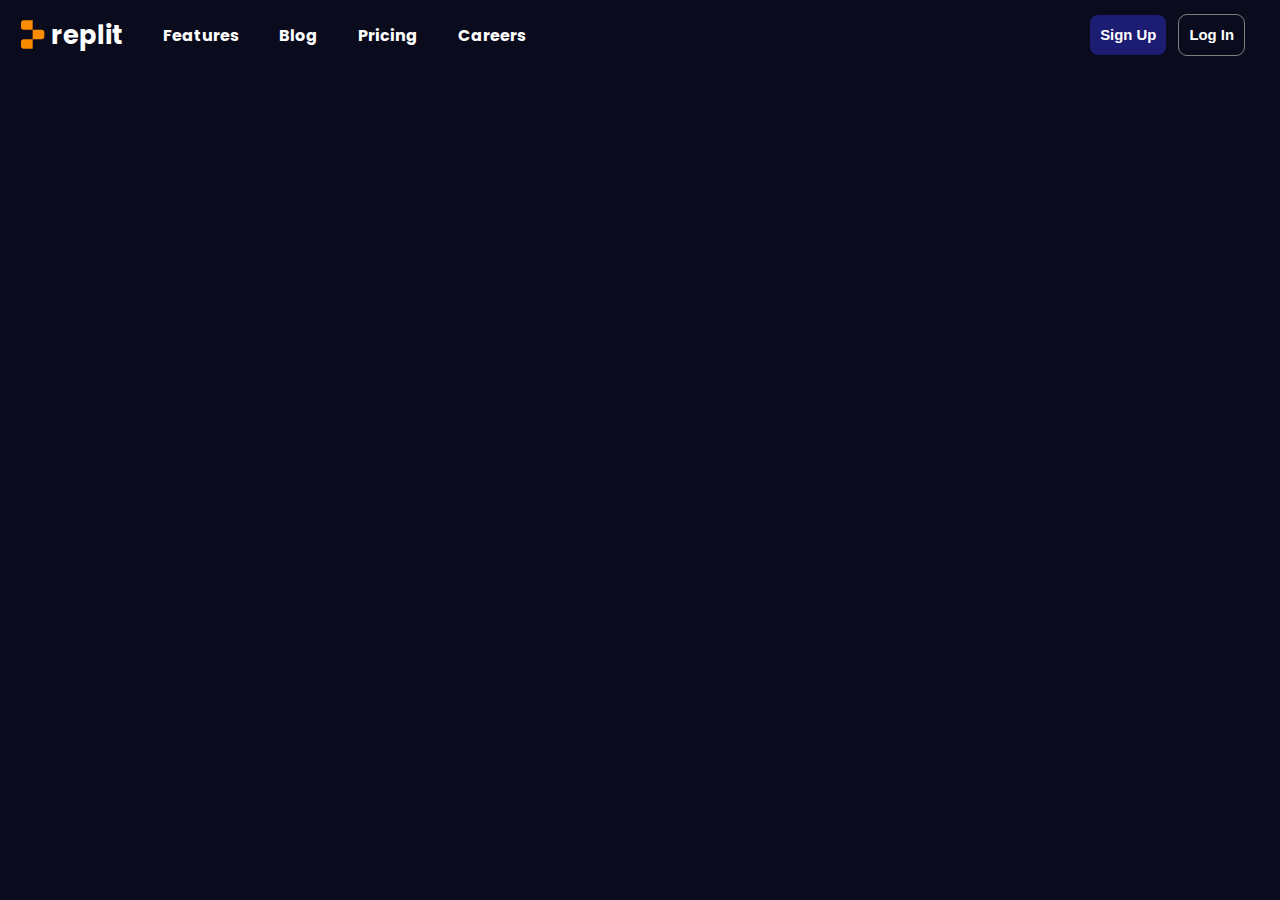
<file: index.html>
<!DOCTYPE html>
<html lang="en">

<head>
    <meta charset="UTF-8">
    <meta name="viewport" content="width=device-width, initial-scale=1.0">
    <title>Replit's login page</title>
    <link rel="stylesheet" href="style.css">
</head>

<body>
    <header>
        <nav>
            <ul>
                <li class="heading"><img src="images/icons8-replit.svg" alt="replit" height="40" width="40">replit</li>
                <li>Features</li>
                <li>Blog</li>
                <li>Pricing</li>
                <li>Careers</li>
            </ul>

            <div class="buttons">
                <button class="btn one">Sign Up</button>
                <button class="btn two"><a href="login.html">Log In</a></button>
                </button>
        </nav>
    </header>

</body>

</html>
</file>
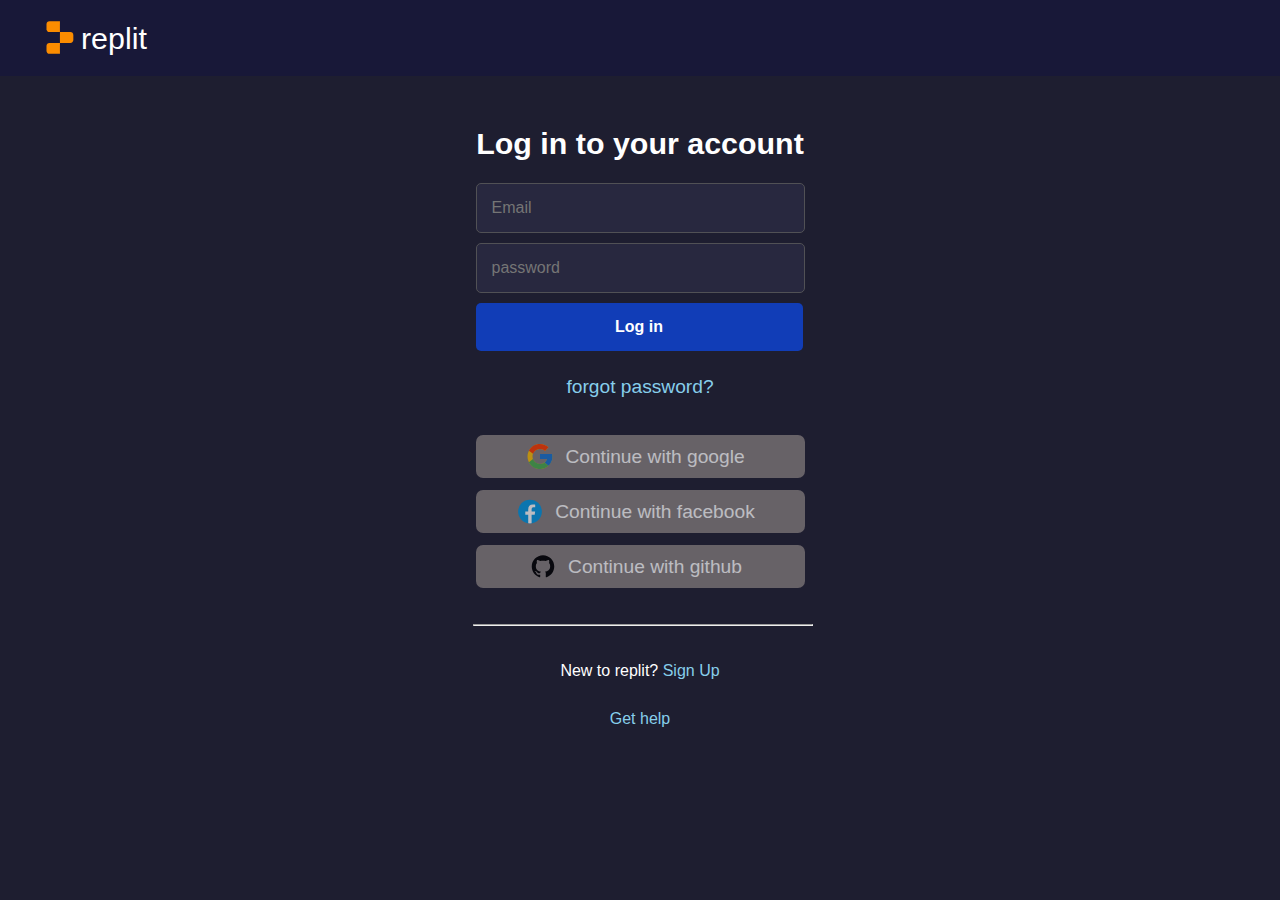
<file: login.html>
<!DOCTYPE html>
<html lang="en">

<head>
    <meta charset="UTF-8">
    <meta name="viewport" content="width=device-width, initial-scale=1.0">
    <title>Log In- Replit</title>
    <style>
        * {
            margin: 0;
            padding: 0;
        }

        body {
            background-color: rgb(30, 30, 48);
            font-family: 'Poppins', sans-serif;
        }

        header {
            padding: 15px 35px;
            display: flex;
            align-items: center;
            color: white;
            background-color: rgb(24, 24, 56);
        }

        .replit {
            font-size: 1.9rem;
        }

        .container {
            display: flex;
            align-items: center;
            justify-content: center;
            margin: 50px 0;
        }

        input,
        button {
            display: block;
            border-radius: 5px;
            font-size: 1rem;
        }

        input {
            width: 297px;
            padding: 15px;
            margin: 10px 0;
            border: 1px solid rgb(81, 81, 85);
            background-color: rgba(90, 90, 138, 0.164);
            color: white;
        }

        .btn {
            width: 327px;
            padding: 15px 0;
            font-weight: bold;
            background-color: rgb(17, 61, 183);
            border: none;
            color: white;
        }

        .form {
            padding: 12px 0;
            text-align: center;
        }

        .forget {
            margin: 25px 0;
            display: inline-block;
            color: skyblue;
            font-size: 1.2rem;
        }

        .color {
            color: skyblue;
            text-decoration: none;
            display: inline-block;
        }

        h2 {
            text-align: center;
            font-size: 1.9rem;
            color: white;
        }

        .continue {
            display: flex;
            align-items: center;
            justify-content: center;
        }

        .g {
            display: flex;
            align-items: center;
            justify-content: center;
            background-color: grey;
            border-radius: 4px;
        }

        .f {
            display: flex;
            align-items: center;
            justify-content: center;
            background-color: grey;
            border-radius: 4px;
        }

        .github {
            display: flex;
            align-items: center;
            justify-content: center;
            background-color: grey;
            border-radius: 4px;
        }

        .icon {
            margin: 12px 0;
            background-color: rgb(134, 127, 127);
            opacity: 0.7;
            padding: 4px;
            color: white;
            border-radius: 7px;
        }

        .icon a {
            margin: 0 10px;
            color: white;
            text-decoration: none;
            font-size: 1.2rem;
        }

        hr {
            width: 103%;
            margin: 36px -3px;
        }

        .signin {
            color: white;
        }

        .help {
            margin: 30px 0;
        }

        @import url('https://fonts.googleapis.com/css2?family=Poppins:wght@300&display=swap');
    </style>
</head>

<body>
    <header>

        <img src="images/icons8-replit.svg" alt="" width="46" height="46">
        <span class="replit">replit</span>
    </header>

    <div class="container">
        <div class="login">
            <h2>Log in to your account</h2>
            <form class="form">
                <input type="text" name="username" id="username" placeholder="Email">
                <input type="text" name="password" id="password" placeholder="password">
                <button class="btn">Log in</button>

                <a href="#" class="forget color">forgot password?</a>

                <div class="img">
                    <div class="g icon">
                        <img src="images/icons8-google.svg" height="35" width="30" alt="login with google">
                        <a href="#">Continue with google</a>
                    </div>

                    <div class="f icon">
                        <img src="images/icons8-facebook.svg" height="35" width="30" alt="login with facebook">
                        <a href="#"> Continue with facebook</a>
                    </div>

                    <div class="github icon">
                        <img src="images/icons8-github.svg" height="35" width="30" alt="login with facebook">
                        <a href="#">Continue with github</a>

                    </div>
                </div>
                <hr>

                <p class="signin">New to replit? <a href="#" class="color">Sign Up</a></p>
                <a href="#" class="color help">Get help</a>
            </form>
        </div>
    </div>

</body>

</html>
</file>
<file: style.css>
@import url('https://fonts.googleapis.com/css2?family=Poppins:wght@300;400&display=swap');

* {
    margin: 0;
    padding: 0;
}

body {
    background-color: rgb(11, 11, 30);
    font-family: 'Poppins', sans-serif;
}

nav {
    color: white;
    display: flex;
    align-items: center;
    justify-content: space-between;
    font-weight: bold;
    padding: 15px 11px;
}

ul {
    display: flex;
    align-items: center;
    gap: 40px;
}

li {
    list-style-type: none;
    align-items: center;
    display: flex;

}

.buttons {
    margin: 0 20px;
}

.btn {
    padding: 12px 10px;
    margin: 0 5px;
    font-weight: 600;
    font-size: 0.93rem;
    border-radius: 8px;
    border: none;
}

.buttons .one {
    background-color: rgb(28, 28, 114);
    color: white;
}

.buttons .two {
    background-color: transparent;
    color: white;
    outline: 1.4px solid gray;
}

img {
    background-color: transparent;
}

a {
    text-decoration: none;
    color: white;
}

.heading {
    font-size: 1.6rem;
}
</file>
